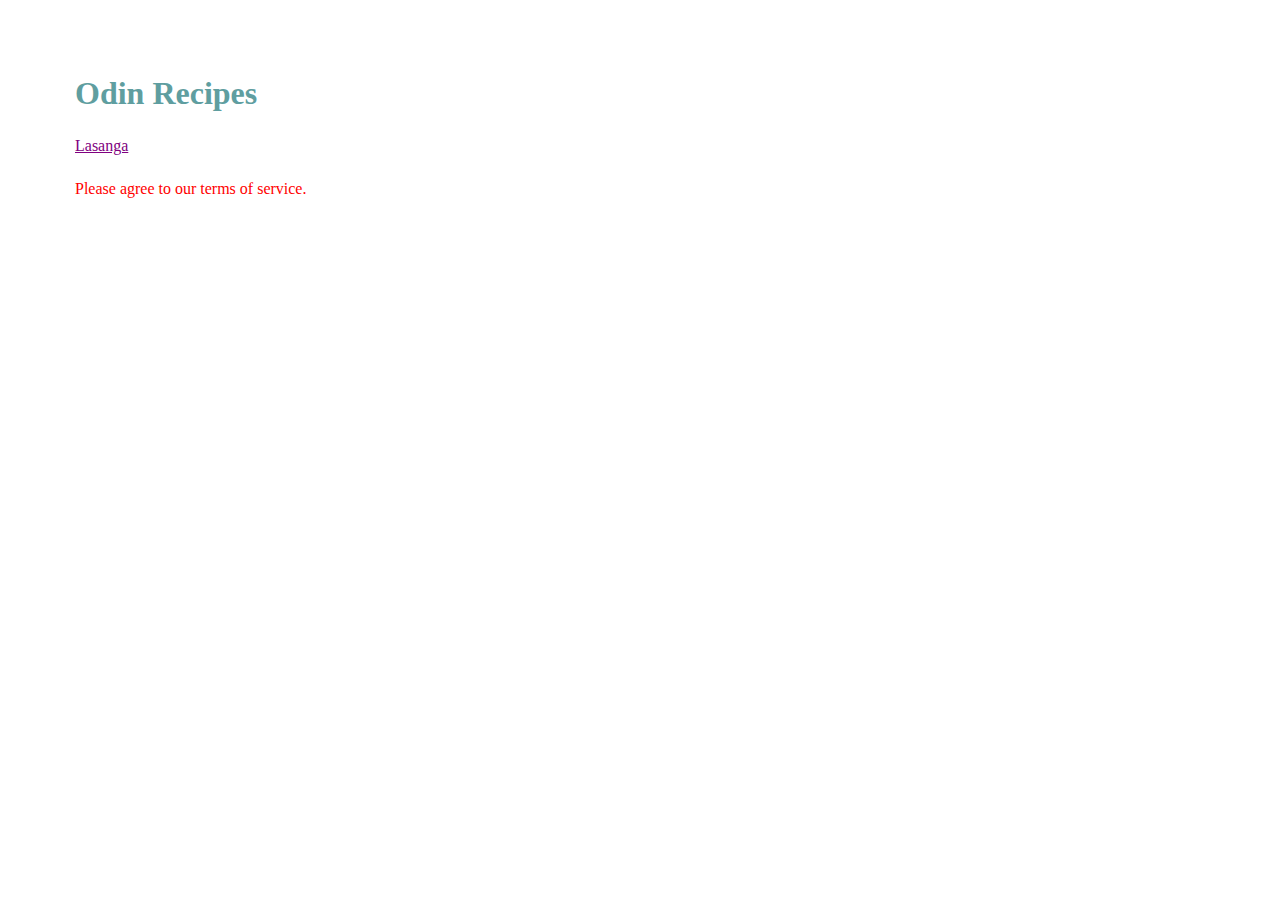
<file: index.html>
<!DOCTYPE html>
<html lang="en">
    <head>
        <link rel="stylesheet" href="style.css">
        <meta charset="UTF-8">
        <title>Odin Recipes</title>
    </head>

    <body>
        <h1>Odin Recipes</h1>
        <a href="recipes/lasanga.html">Lasanga</a>
        <div class="alert-text"> Please agree to our terms of service.</div>
    </body>
</html>
</file>
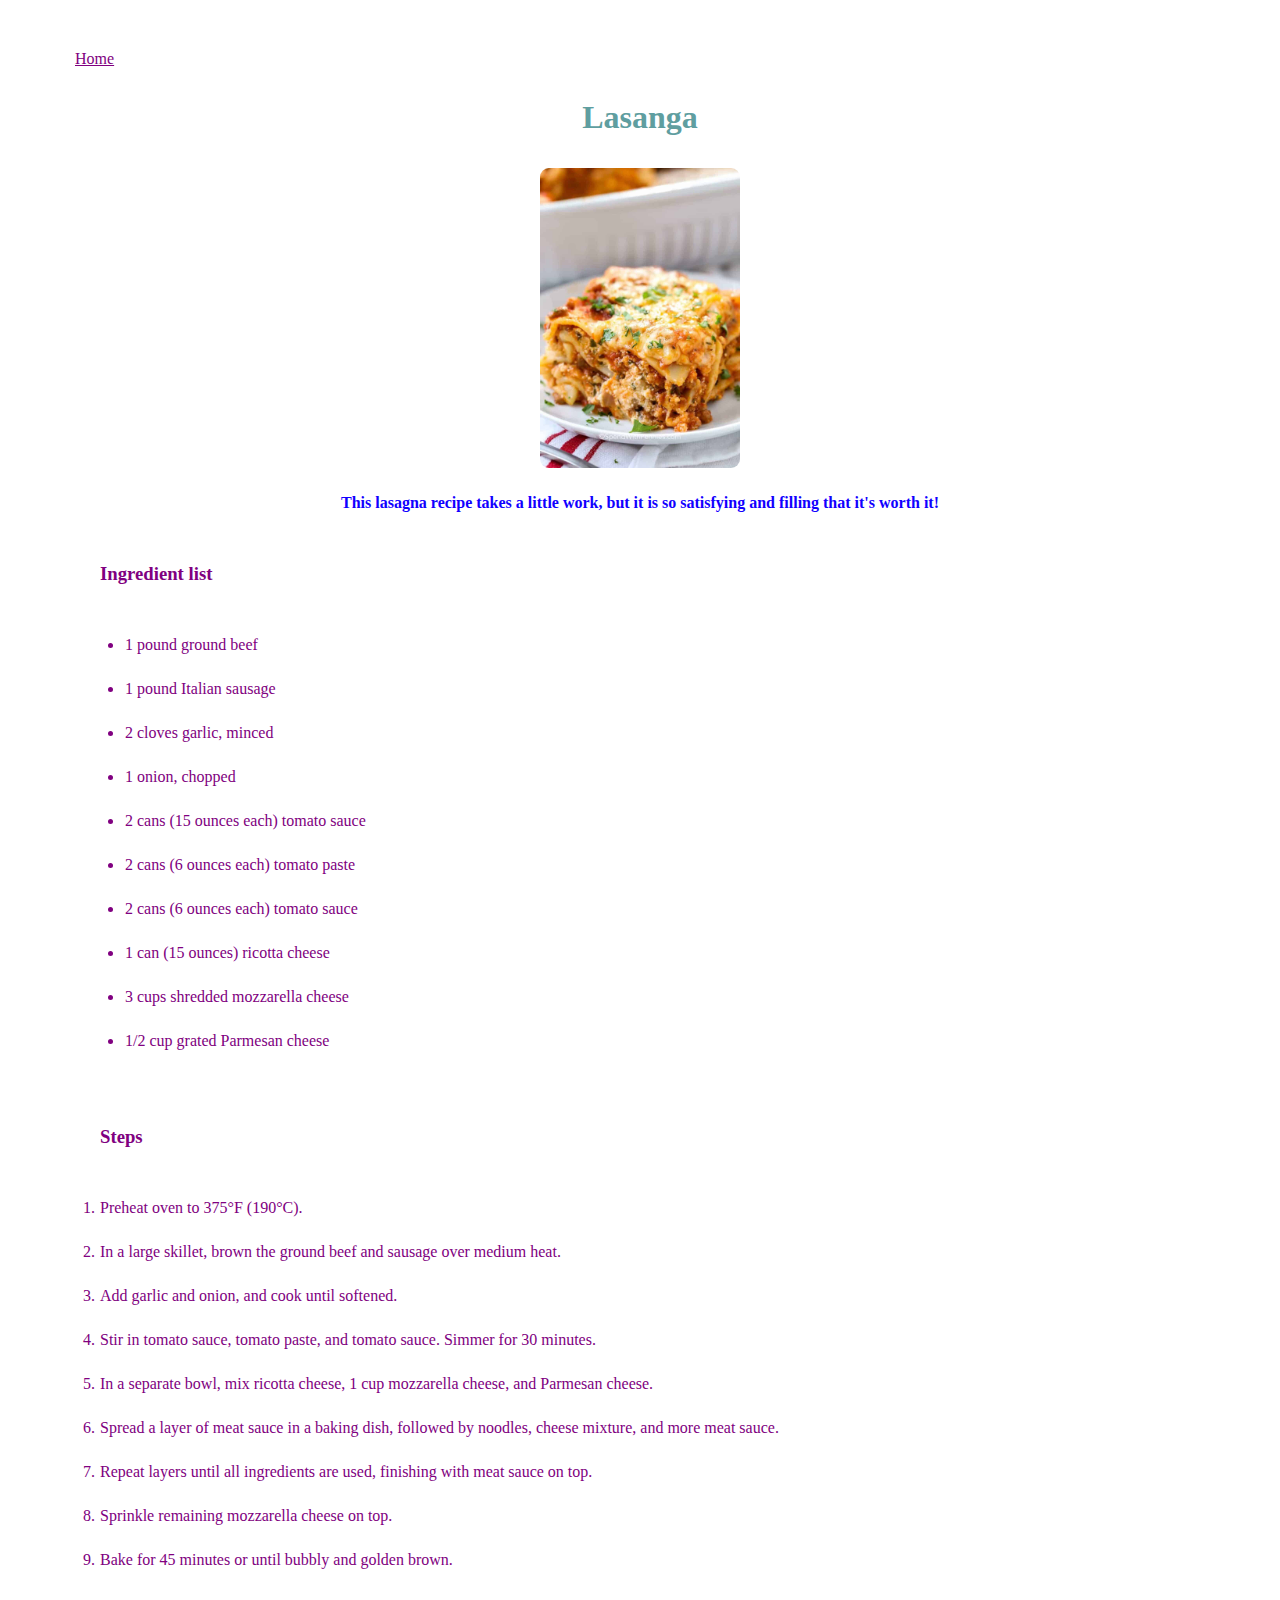
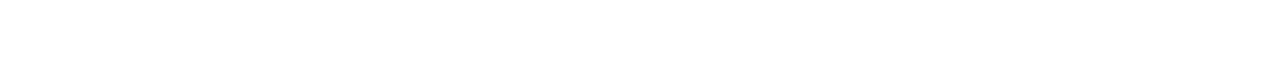
<file: recipes/lasanga.html>
<!DOCTYPE html>
<html lang="en">
    <head>
        <link rel="stylesheet" href="../style.css">
        <meta charset="UTF-8">
        <title >Odin Recipes</title>
    </head>

    <body>
        <a href="../index.html">Home</a>
        <h1 class="lasagna">Lasanga</h1>
        <img src="../recipes/lasanga.jpeg" alt="Lasanga">
        <p>This lasagna recipe takes a little work,
             but it is so satisfying and filling that it's worth it!</p>
        <div class="ingredient-list">
            <h3>Ingredient list</h3>
            <ul>
                <li>1 pound ground beef</li>
                <li>1 pound Italian sausage</li>
                <li>2 cloves garlic, minced</li>
                <li>1 onion, chopped</li>
                <li>2 cans (15 ounces each) tomato sauce</li>
                <li>2 cans (6 ounces each) tomato paste</li>
                <li>2 cans (6 ounces each) tomato sauce</li>
                <li>1 can (15 ounces) ricotta cheese</li>
                <li>3 cups shredded mozzarella cheese</li>
                <li>1/2 cup grated Parmesan cheese</li>
            </ul>
        </div>
        <H3><strong>Steps</strong></H3>
        <ol>
            <li>Preheat oven to 375°F (190°C).</li>
            <li>In a large skillet, brown the ground beef and sausage over medium heat.</li>
            <li>Add garlic and onion, and cook until softened.</li>
            <li>Stir in tomato sauce, tomato paste, and tomato sauce. Simmer for 30 minutes.</li>
            <li>In a separate bowl, mix ricotta cheese, 1 cup mozzarella cheese, and Parmesan cheese.</li>
            <li>Spread a layer of meat sauce in a baking dish, followed by noodles, cheese mixture, and more meat sauce.</li>
            <li>Repeat layers until all ingredients are used, finishing with meat sauce on top.</li>
            <li>Sprinkle remaining mozzarella cheese on top.</li>
            <li>Bake for 45 minutes or until bubbly and golden brown.</li>
        </ol>
    </body>
</html>
</file>
<file: style.css>
* {
    color:purple;
    border:250px;
    margin:24px;
    padding:1px;
}

/* div {
    color:white;
} */
.lasagna{
    text-align:center;
    margin:30px;
}
h1 {
    color:cadetblue;
}

.alert-text {
    color:red;
}

p {
    color: #1100ff;
    font-family:"Times New Roman",serif;
    font: size 22px;
    font-weight:700;
    text-align:center;
    
}

img {
    height:300px;
    width:auto;
    border-radius: 10px;
    margin: 20px 0;
    display: block;
    margin-left: auto;
    margin-right: auto;
}
</file>
